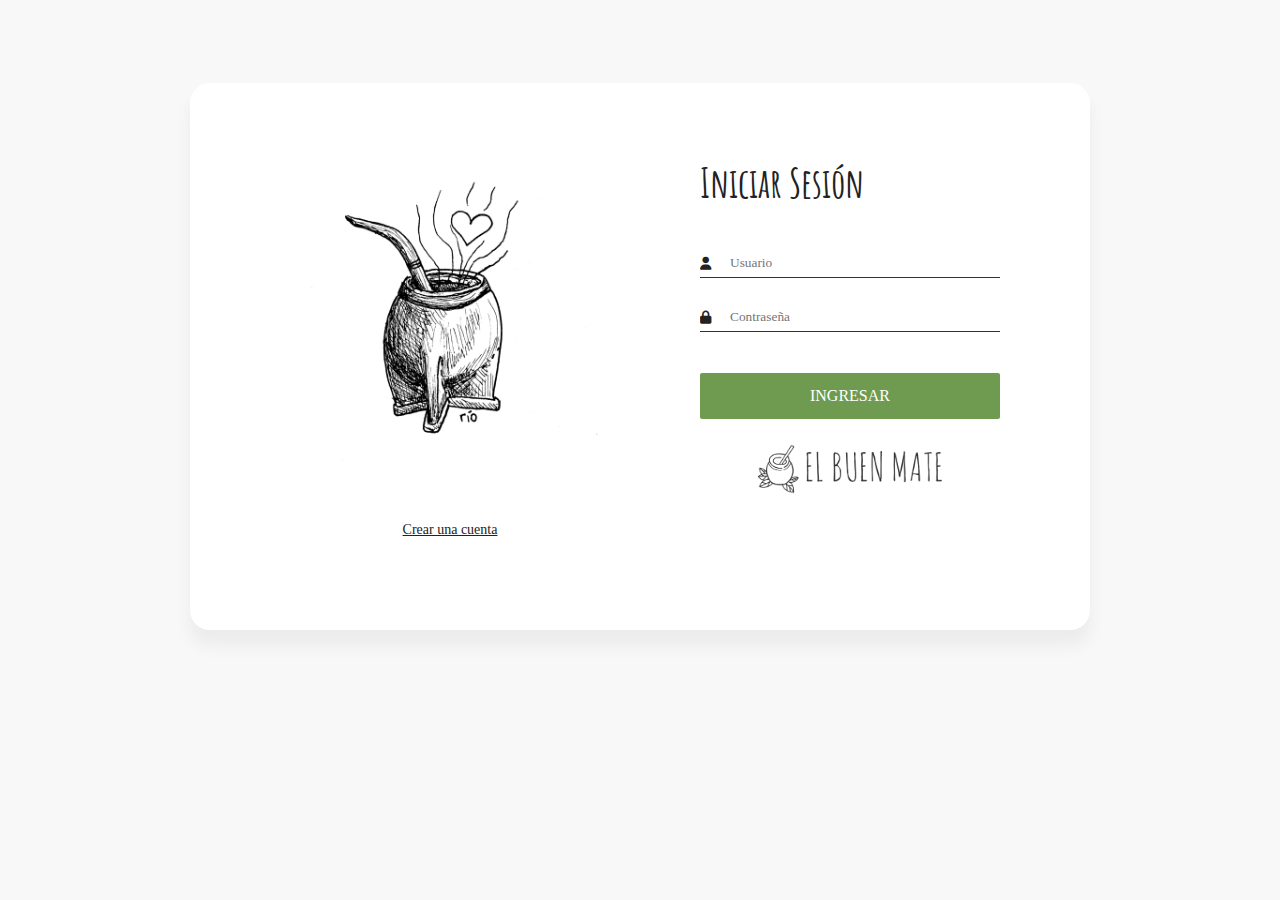
<file: login.html>
<!DOCTYPE html>
<html lang="en">

<head>
    <meta charset="UTF-8">
    <meta name="description" content="">
    <meta http-equiv="X-UA-Compatible" content="IE=edge">
    <meta name="viewport" content="width=device-width, initial-scale=1, shrink-to-fit=no">
    <title>Login | El Buen Mate</title>
    <link rel="icon" href="images/logo.ico">
    <link rel="stylesheet" href="css/login.css">
    <link rel="stylesheet" href="css/util.css">
    <link rel="stylesheet" href="https://cdnjs.cloudflare.com/ajax/libs/font-awesome/6.1.1/css/all.min.css">

</head>

<body>
    <div class="main">
        <section class="sign-in">
            <div class="container">
                <div class="signin-content">
                    <div class="signin-image">
                        <figure><img src="images/mate.jpg" alt="sing up image"></figure>
                        <a href="#" class="signup-image-link">Crear una cuenta</a>
                    </div>

                    <div class="signin-form">
                        <h2 class="form-title">Iniciar Sesión</h2>
                        <form method="POST" class="register-form" id="login-form">
                            <div class="form-group">
                                <label for="username"><i class="fa-solid fa-user"></i></label>
                                <input type="text" name="username" id="username" placeholder="Usuario" />
                            </div>
                            <div class="form-group">
                                <label for="password"><i class="fa-solid fa-lock"></i></label>
                                <input type="password" name="password" id="password" placeholder="Contraseña" />
                            </div>
                            <div class="form-group form-button">
                                <input type="submit" name="signin" id="signin" class="btn" value="Ingresar" />
                            </div>
                            <div class="form-group text-center">
                                <img src="images/logo_completo.png" alt="logo" width="200">
                            </div>
                        </form>
                    </div>
                </div>
            </div>
        </section>

    </div>
</body>

</html>
</file>
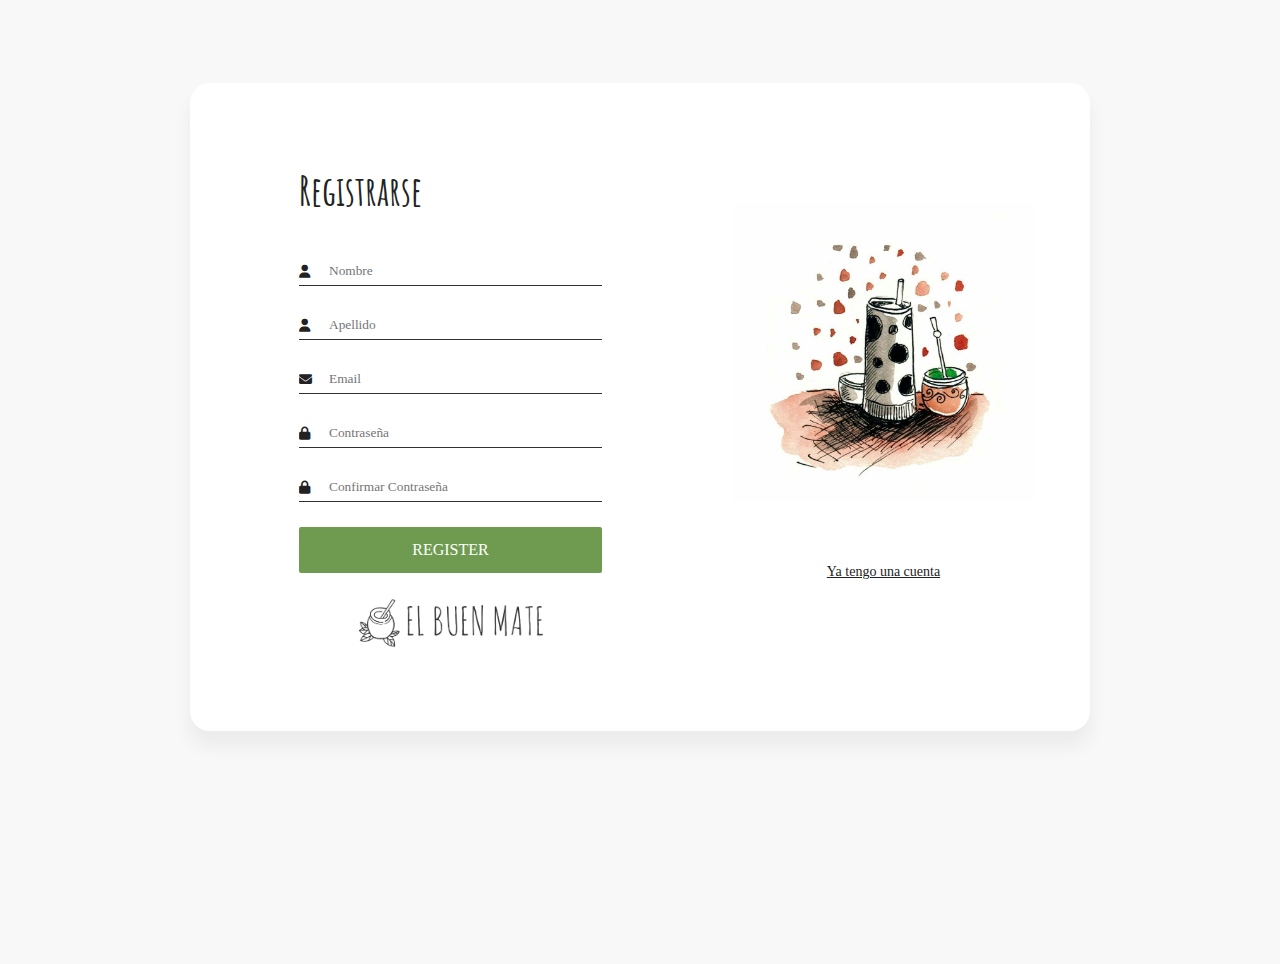
<file: register.html>
<!DOCTYPE html>
<html lang="en">

<head>
    <meta charset="UTF-8">
    <meta name="description" content="">
    <meta http-equiv="X-UA-Compatible" content="IE=edge">
    <meta name="viewport" content="width=device-width, initial-scale=1, shrink-to-fit=no">
    <title>Registro | El Buen Mate</title>
    <link rel="icon" href="images/logo.ico">
    <link rel="stylesheet" href="css/login.css">
    <link rel="stylesheet" href="css/util.css">
    <link rel="stylesheet" href="https://cdnjs.cloudflare.com/ajax/libs/font-awesome/6.1.1/css/all.min.css">

</head>

<body>
    <div class="main">
        <section class="signup">
            <div class="container">
                <div class="signup-content">
                    <div class="signup-form">
                        <h2 class="form-title">Registrarse</h2>
                        <form method="POST" class="register-form" id="register-form">
                            <div class="form-group">
                                <label for="firstname"><i class="fa-solid fa-user"></i></label>
                                <input type="text" name="firstname" id="firstname" placeholder="Nombre" />
                            </div>
                            <div class="form-group">
                                <label for="lastname"><i class="fa-solid fa-user"></i></label>
                                <input type="text" name="lastname" id="lastname" placeholder="Apellido" />
                            </div>
                            <div class="form-group">
                                <label for="email"><i class="fa-solid fa-envelope"></i></label>
                                <input type="email" name="email" id="email" placeholder="Email" />
                            </div>
                            <div class="form-group">
                                <label for="pass"><i class="fa-solid fa-lock"></i></label>
                                <input type="password" name="pass" id="pass" placeholder="Contraseña" />
                            </div>
                            <div class="form-group">
                                <label for="re-pass"><i class="fa-solid fa-lock"></i></i></label>
                                <input type="password" name="re_pass" id="re_pass" placeholder="Confirmar Contraseña" />
                            </div>
                            <div class="form-group form-button">
                                <input type="submit" name="signup" id="signup" class="btn" value="Register" />
                            </div>
                            <div class="form-group text-center">
                                <img src="images/logo_completo.png" alt="logo" width="200">
                            </div>
                        </form>
                    </div>
                    <div class="signup-image">
                        <figure><img src="images/mate2.jpg" alt="sing up image"></figure>
                        <a href="#" class="signup-image-link">Ya tengo una cuenta</a>
                    </div>
                </div>
            </div>
        </section>
    </div>
</body>

</html>
</file>
<file: css/login.css>
@import url('https://fonts.googleapis.com/css2?family=Amatic+SC:wght@400;700');
@import url('https://fonts.googleapis.com/css2?family=Dosis:wght@400;600&display=swap');

/* @extend display-flex; */

.display-flex,
.display-flex-center,
.signup-content,
.signin-content,
.social-login,
.socials {
    display: flex;
    display: -webkit-flex;
}

a:hover,
a:focus,
a:active {
    color: #6e9b4f;
    text-decoration: none;
    outline: none;
    transition: all 300ms ease 0s;
    -moz-transition: all 300ms ease 0s;
    -webkit-transition: all 300ms ease 0s;
    -o-transition: all 300ms ease 0s;
    -ms-transition: all 300ms ease 0s;
}

input,
select,
textarea {
    outline: none;
    appearance: unset !important;
    -moz-appearance: unset !important;
    -webkit-appearance: unset !important;
    -o-appearance: unset !important;
    -ms-appearance: unset !important;
}

input::-webkit-outer-spin-button,
input::-webkit-inner-spin-button {
    appearance: none !important;
    -moz-appearance: none !important;
    -webkit-appearance: none !important;
    -o-appearance: none !important;
    -ms-appearance: none !important;
    margin: 0;
}

input:focus,
select:focus,
textarea:focus {
    outline: none;
    box-shadow: none !important;
    -moz-box-shadow: none !important;
    -webkit-box-shadow: none !important;
    -o-box-shadow: none !important;
    -ms-box-shadow: none !important;
}

img {
    max-width: 100%;
    height: auto;
}

figure {
    margin: 0;
}

p {
    margin-bottom: 0px;
    font-size: 15px;
    color: #777;
}

h2 {
    font-family: 'Amatic SC', cursive;
    line-height: 1.66;
    margin: 0;
    padding: 0;
    font-weight: bold;
    color: #222;
    font-size: 40px;
}

.main {
    background: #f8f8f8;
    padding: 75px 0;
}

.clear {
    clear: both;
}

body {
    font-size: 13px;
    line-height: 1.8;
    color: #222;
    background: #f8f8f8;
    font-weight: 400;
    font-family: Poppins;
}

.container {
    width: 900px;
    background: #fff;
    margin: 0 auto;
    box-shadow: 0px 15px 16.83px 0.17px rgba(0, 0, 0, 0.05);
    -moz-box-shadow: 0px 15px 16.83px 0.17px rgba(0, 0, 0, 0.05);
    -webkit-box-shadow: 0px 15px 16.83px 0.17px rgba(0, 0, 0, 0.05);
    -o-box-shadow: 0px 15px 16.83px 0.17px rgba(0, 0, 0, 0.05);
    -ms-box-shadow: 0px 15px 16.83px 0.17px rgba(0, 0, 0, 0.05);
    border-radius: 20px;
    -moz-border-radius: 20px;
    -webkit-border-radius: 20px;
    -o-border-radius: 20px;
    -ms-border-radius: 20px;
}

.display-flex {
    justify-content: space-between;
    -moz-justify-content: space-between;
    -webkit-justify-content: space-between;
    -o-justify-content: space-between;
    -ms-justify-content: space-between;
    align-items: center;
    -moz-align-items: center;
    -webkit-align-items: center;
    -o-align-items: center;
    -ms-align-items: center;
}

.display-flex-center {
    justify-content: center;
    -moz-justify-content: center;
    -webkit-justify-content: center;
    -o-justify-content: center;
    -ms-justify-content: center;
    align-items: center;
    -moz-align-items: center;
    -webkit-align-items: center;
    -o-align-items: center;
    -ms-align-items: center;
}

.position-center {
    position: absolute;
    top: 50%;
    left: 50%;
    transform: translate(-50%, -50%);
    -moz-transform: translate(-50%, -50%);
    -webkit-transform: translate(-50%, -50%);
    -o-transform: translate(-50%, -50%);
    -ms-transform: translate(-50%, -50%);
}

.signup {
    margin-bottom: 150px;
}

.signup-content {
    padding: 75px 0;
}

.signup-form,
.signup-image,
.signin-form,
.signin-image {
    width: 50%;
    overflow: hidden;
}

.signup-image {
    margin: 0 55px;
}

.form-title {
    margin-bottom: 33px;
}

.signup-image {
    margin-top: 45px;
}

figure {
    margin-bottom: 50px;
    text-align: center;
}

.btn {
    -webkit-transition-duration: 400ms;
    transition-duration: 400ms;
    position: relative;
    z-index: 1;
    display: inline-block;
    min-width: 150px;
    height: 46px;
    color: #ffffff;
    background-color: #6e9b4f;
    border: 2px solid #6e9b4f;
    border-radius: 2px;
    padding: 0 20px;
    font-size: 16px;
    line-height: 42px;
    text-transform: uppercase;
    font-weight: 500;
}

.btn.active,
.btn:hover,
.btn:focus {
    font-size: 16px;
    color: #6e9b4f;
    font-weight: 600;
    background-color: transparent;
    box-shadow: none;
}

#signin {
    margin-top: 16px;
}

.signup-image-link {
    font-size: 14px;
    color: #222;
    display: block;
    text-align: center;
}

.signup-form {
    margin-left: 75px;
    margin-right: 75px;
    padding-left: 34px;
}

.register-form {
    width: 100%;
}

.form-group {
    position: relative;
    margin-bottom: 25px;
    overflow: hidden;
}

.form-group:last-child {
    margin-bottom: 0px;
}

input {
    font-family: 'Dosis', sans-serif;
    width: 100%;
    display: block;
    border: none;
    border-bottom: 1px solid #313131;
    padding: 6px 30px;
    font-family: Poppins;
    box-sizing: border-box;
}

label {
    position: absolute;
    left: 0;
    top: 50%;
    transform: translateY(-50%);
    -moz-transform: translateY(-50%);
    -webkit-transform: translateY(-50%);
    -o-transform: translateY(-50%);
    -ms-transform: translateY(-50%);
    color: #222;
}

.signin-content {
    padding-top: 67px;
    padding-bottom: 87px;
}

.signin-form {
    margin-right: 90px;
    margin-left: 80px;
}

.signin-image {
    margin-left: 110px;
    margin-right: 20px;
    margin-top: 10px;
}

@media (max-width: 1200px) {
    .container {
        width: calc( 100% - 30px);
        max-width: 100%;
    }
}

@media (min-width: 1024px) {
    .container {
        max-width: 1200px;
    }
}

@media (max-width: 768px) {
    .signup-content,
    .signin-content {
        flex-direction: column;
        -moz-flex-direction: column;
        -webkit-flex-direction: column;
        -o-flex-direction: column;
        -ms-flex-direction: column;
        justify-content: center;
        -moz-justify-content: center;
        -webkit-justify-content: center;
        -o-justify-content: center;
        -ms-justify-content: center;
    }
    .signup-form {
        margin-left: 0px;
        margin-right: 0px;
        padding-left: 0px;
        /* box-sizing: border-box; */
        padding: 0 30px;
    }
    .signin-image {
        margin-left: 0px;
        margin-right: 0px;
        margin-top: 50px;
        order: 2;
        -moz-order: 2;
        -webkit-order: 2;
        -o-order: 2;
        -ms-order: 2;
    }
    .signup-form,
    .signup-image,
    .signin-form,
    .signin-image {
        width: auto;
    }
    .form-button {
        text-align: center;
    }
    .signin-form {
        order: 1;
        -moz-order: 1;
        -webkit-order: 1;
        -o-order: 1;
        -ms-order: 1;
        margin-right: 0px;
        margin-left: 0px;
        padding: 0 30px;
    }
    .form-title {
        text-align: center;
    }
    figure {
        display: none;
    }
}
</file>
<file: css/util.css>
/* Background colors*/

.bg-gray {
    background-color: #f2f4f5;
}

.bg-white {
    background-color: #fff;
}


/* Text align*/

.text-center {
    text-align: center;
}

.text-end {
    text-align: end;
}


/* Paddings */

.pr-5 {
    padding-right: 5px;
}


/* Margins */

.mt-15 {
    margin-top: 15px !important;
}

.mt-30 {
    margin-top: 30px !important;
}

.mt-50 {
    margin-top: 50px !important;
}

.mt-70 {
    margin-top: 70px !important;
}

.mt-100 {
    margin-top: 100px !important;
}

.mb-15 {
    margin-bottom: 15px !important;
}

.mb-25 {
    margin-bottom: 25px !important;
}

.mb-30 {
    margin-bottom: 30px !important;
}

.mb-50 {
    margin-bottom: 50px !important;
}

.mb-70 {
    margin-bottom: 70px !important;
}

.mb-100 {
    margin-bottom: 100px !important;
}

.ml-15 {
    margin-left: 15px !important;
}

.ml-30 {
    margin-left: 30px !important;
}

.ml-50 {
    margin-left: 50px !important;
}

.mr-5 {
    margin-right: 5px !important;
}

.mr-15 {
    margin-right: 15px !important;
}

.mr-30 {
    margin-right: 30px !important;
}

.mr-50 {
    margin-right: 50px !important;
}


/* Width */

.width-40 {
    flex: 0 0 40%;
    max-width: 40%;
}

.width-50 {
    flex: 0 0 50%;
    max-width: 50%;
}

.width-100 {
    flex: 0 0 100%;
    max-width: 100%;
}


/* Heights */

.height-400 {
    height: 400px;
}

.height-500 {
    height: 500px;
}

.height-600 {
    height: 600px;
}

.height-700 {
    height: 700px;
}

.height-800 {
    height: 800px;
}


/* Padding */

@media (min-width: 768px) {
    .section-padding-1 {
        padding-top: 50px;
        padding-bottom: 50px;
    }
}

.section-padding-1 {
    padding-top: 20px;
    padding-bottom: 20px;
}

.section-padding-50-0 {
    padding-top: 50px;
    padding-bottom: 0;
}

.section-padding-0-50 {
    padding-top: 0;
    padding-bottom: 50px;
}

.section-padding-100 {
    padding-top: 100px;
    padding-bottom: 100px;
}

.section-padding-100-0 {
    padding-top: 100px;
    padding-bottom: 0;
}

.section-padding-0-100 {
    padding-top: 0;
    padding-bottom: 100px;
}

.section-padding-100-70 {
    padding-top: 100px;
    padding-bottom: 70px;
}


/* Align Items*/

.align-items-center {
    -ms-flex-align: center!important;
    align-items: center!important;
}

.justify-content-between {
    -webkit-box-pack: justify;
    -ms-flex-pack: justify;
    justify-content: space-between;
}


/* Display */

.d-flex {
    display: -ms-flexbox!important;
    display: flex!important;
    flex-direction: column;
}

@media (min-width: 768px) {
    .d-flex {
        display: -ms-flexbox!important;
        display: flex!important;
        flex-direction: row;
    }
}


/* Flex */

.flex-wrap {
    -ms-flex-wrap: wrap!important;
    flex-wrap: wrap!important;
}


/* row */

.row {
    display: -ms-flexbox;
    display: block;
    -ms-flex-wrap: wrap;
    flex-wrap: wrap;
    margin-right: -15px;
    margin-left: -15px;
}

@media (min-width: 768px) {
    .row {
        display: -ms-flexbox;
        display: flex;
        -ms-flex-wrap: wrap;
        flex-wrap: wrap;
        margin-right: -15px;
        margin-left: -15px;
    }
}
</file>
